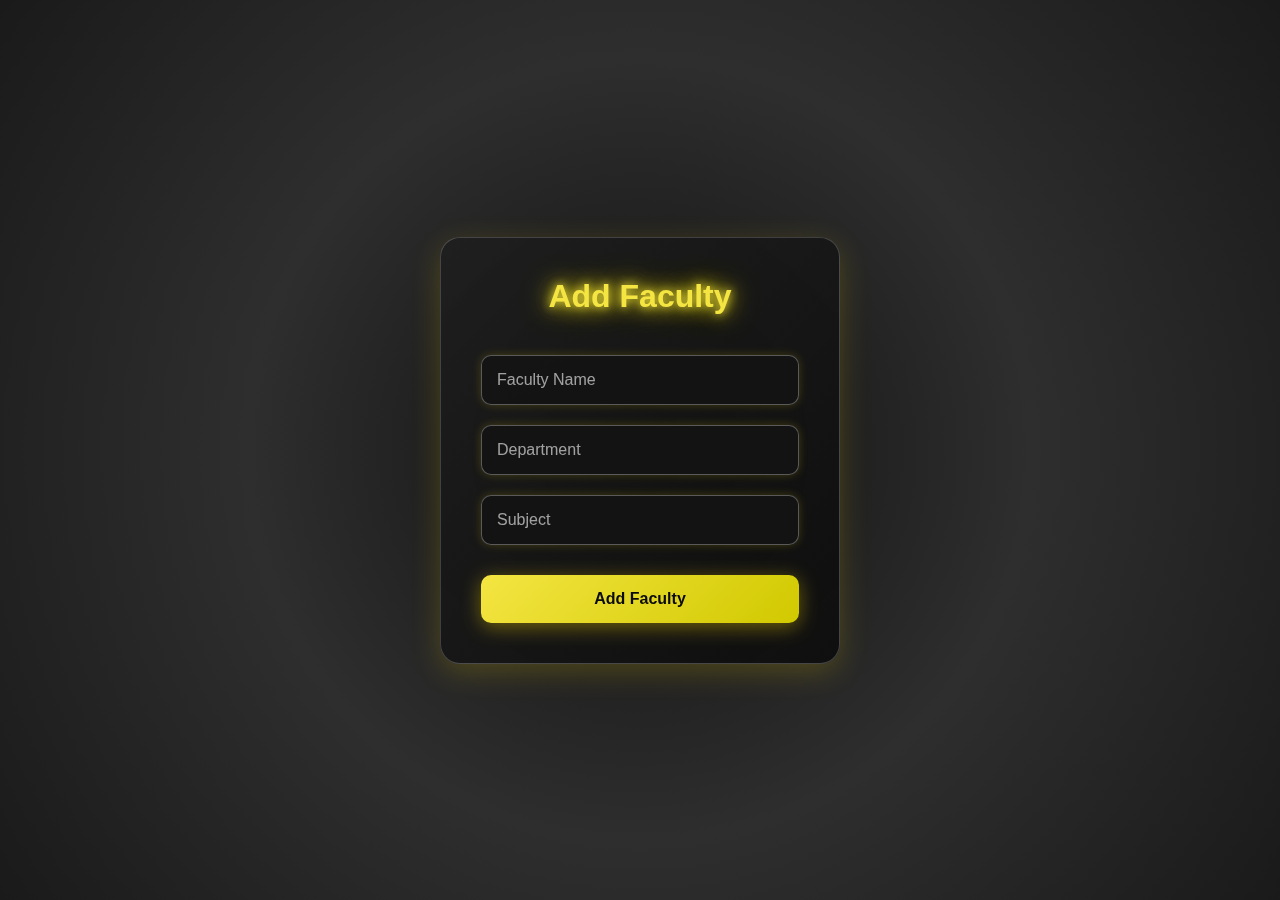
<file: add_faculty.html>
<!DOCTYPE html>
<html lang="en">
<head>
    <meta charset="UTF-8">
    <meta name="viewport" content="width=device-width, initial-scale=1.0">
    <title>Add Faculty</title>
    <script src="animation.js"></script>
    <link rel="stylesheet" href="animation.css">


    <style>
 /* Reset */
* {
    margin: 0;
    padding: 0;
    box-sizing: border-box;
    font-family: 'Poppins', sans-serif;
}

/* Body Styling */
body {
    display: flex;
    justify-content: center;
    align-items: center;
    height: 100vh;
    background: radial-gradient(circle, #111111, #2e2e2e, #1a1a1a); /* Dark background gradient */
    color: #f4e542; /* Yellow color for text */
    overflow: hidden;
}

/* Glowing Form Container */
.form-container {
    background: linear-gradient(135deg, rgba(30, 30, 30, 0.8), rgba(10, 10, 10, 0.8)); /* Dark container with slight transparency */
    border: 1px solid rgba(255, 255, 255, 0.2);
    backdrop-filter: blur(10px);
    border-radius: 20px;
    box-shadow: 0 8px 30px rgba(255, 220, 0, 0.2); /* Goldish shadow for premium feel */
    padding: 40px;
    max-width: 400px;
    width: 90%;
    text-align: center;
    transition: transform 0.3s ease, box-shadow 0.3s ease;
}

.form-container:hover {
    transform: translateY(-5px);
    box-shadow: 0 10px 40px rgba(255, 220, 0, 0.4); /* Glowing gold shadow on hover */
}

.form-container h2 {
    font-size: 2em;
    margin-bottom: 30px;
    color: #f4e542; /* Yellow text */
    font-weight: 700;
    text-shadow: 0 0 10px #f4e542, 0 0 20px #d1c900, 0 0 30px rgba(255, 220, 0, 0.6); /* Gold glowing text shadow */
}

/* Input Field Styling */
.form-container input[type="text"] {
    width: 100%;
    padding: 15px;
    margin: 10px 0;
    font-size: 1em;
    color: #f4e542; /* Yellow text */
    background-color: rgba(20, 20, 20, 0.9); /* Dark input field */
    border: 1px solid rgba(255, 255, 255, 0.3);
    border-radius: 10px;
    transition: border-color 0.3s ease, transform 0.3s ease, box-shadow 0.3s ease;
    box-shadow: 0 0 10px rgba(255, 220, 0, 0.2); /* Gold shadow for inputs */
}

.form-container input[type="text"]::placeholder {
    color: rgba(255, 255, 255, 0.6);
}

.form-container input[type="text"]:focus {
    outline: none;
    border-color: #f4e542; /* Yellow focus border */
    transform: scale(1.05);
    box-shadow: 0 0 20px rgba(255, 220, 0, 0.5); /* Gold glow on focus */
}

/* Button Styling */
.form-container button {
    width: 100%;
    padding: 15px;
    margin-top: 20px;
    font-size: 1em;
    font-weight: bold;
    color: #0a0a0a; /* Dark button text */
    background: linear-gradient(135deg, #f4e542, #d1c900); /* Yellow gradient */
    border: none;
    border-radius: 10px;
    cursor: pointer;
    transition: background 0.3s ease, transform 0.3s ease, box-shadow 0.3s ease;
    box-shadow: 0 4px 20px rgba(255, 220, 0, 0.4); /* Gold shadow for button */
}

.form-container button:hover {
    background: linear-gradient(135deg, #d1c900, #f4e542); /* Reverse gradient on hover */
    transform: translateY(-2px);
    box-shadow: 0 6px 30px rgba(255, 220, 0, 0.6); /* Glowing gold shadow on hover */
}

.form-container button:active {
    transform: translateY(0);
}

/* Floating Decorative Elements */
.circle {
    position: absolute;
    border-radius: 50%;
    background: radial-gradient(circle, rgba(255, 220, 0, 0.5), rgba(255, 220, 0, 0)); /* Gold floating circles */
    filter: blur(100px);
    animation: float 6s ease-in-out infinite;
}

.circle:nth-child(1) {
    width: 200px;
    height: 200px;
    top: 15%;
    left: 20%;
    animation-delay: 0s;
}

.circle:nth-child(2) {
    width: 300px;
    height: 300px;
    bottom: 10%;
    right: 10%;
    animation-delay: 3s;
}

/* Keyframes for Floating Animation */
@keyframes float {
    0%, 100% {
        transform: translateY(0);
    }
    50% {
        transform: translateY(-20px);
    }
}

/* Responsive Styling */
@media (max-width: 600px) {
    .form-container {
        padding: 30px;
    }

    .form-container h2 {
        font-size: 1.5em;
    }

    .circle {
        display: none; /* Hide circles on small screens */
    }
}

    </style>
    
</head>
<body>
    <div class="form-container">
        <h2>Add Faculty</h2>
        <form action="process_faculty.php" method="POST">
            <input type="text" name="faculty_name" placeholder="Faculty Name" required>
            <input type="text" name="faculty_department" placeholder="Department" required>
            <input type="text" name="faculty_subject" placeholder="Subject" required>
            <button type="submit">Add Faculty</button>
        </form>
    </div>
</body>
</html>
</file>
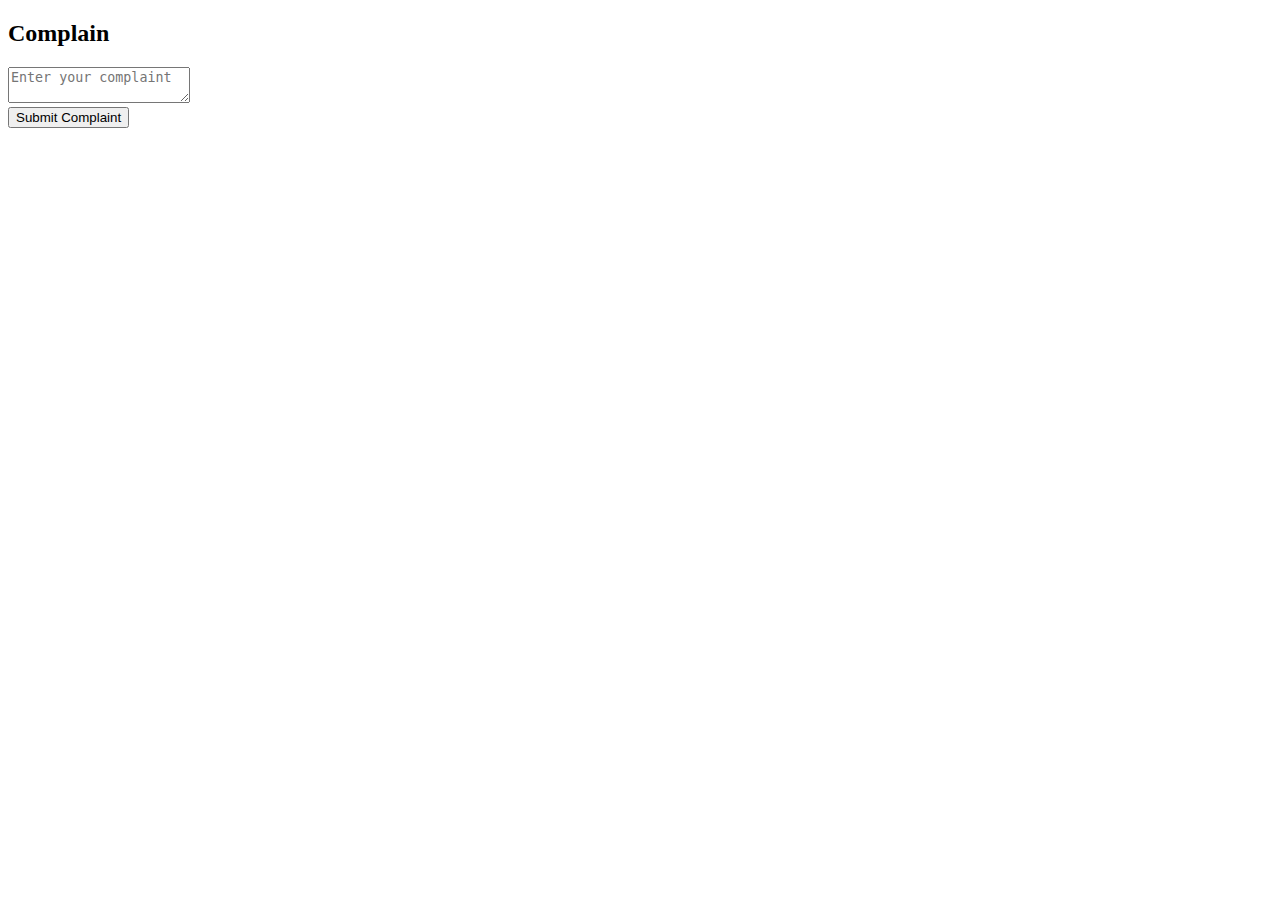
<file: complain.html>
<!-- complain.php -->
<!DOCTYPE html>
<html lang="en">
<head>
    <meta charset="UTF-8">
    <meta name="viewport" content="width=device-width, initial-scale=1.0">
    <title>Complain</title>
</head>
<body>
    <h2>Complain</h2>
    <form action="process_complain.php" method="POST">
        <textarea name="complain" placeholder="Enter your complaint" required></textarea><br>
        <button type="submit">Submit Complaint</button>
    </form>
</body>
</html>
</file>
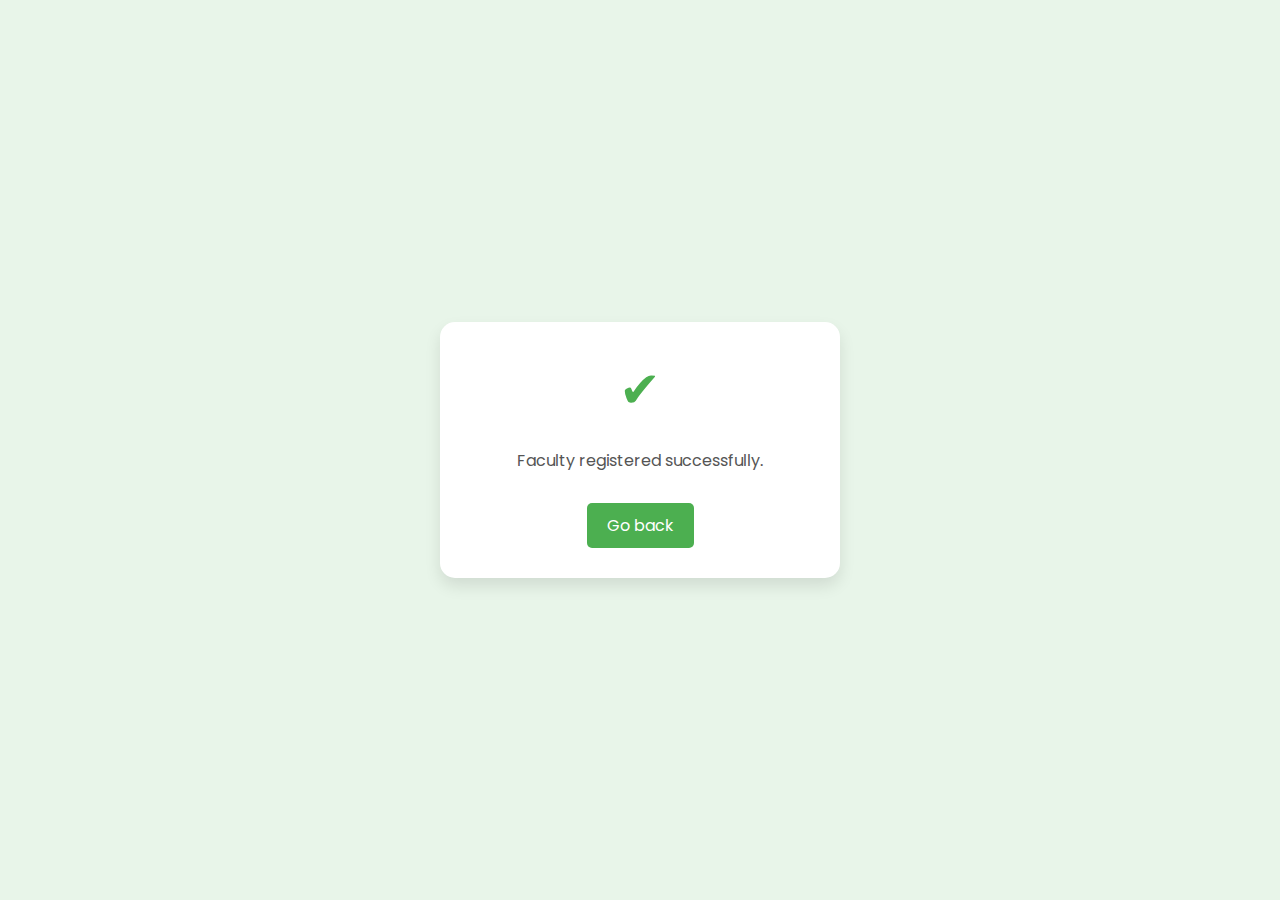
<file: loginsuccesfully.html>
<!DOCTYPE html>
<html lang="en">
<head>
    <meta charset="UTF-8">
    <meta name="viewport" content="width=device-width, initial-scale=1.0">
    <title>Login Successful</title>
    <link href="https://fonts.googleapis.com/css2?family=Poppins:wght@300;400;600&display=swap" rel="stylesheet">
    <style>
        /* Basic Reset */
        * {
            margin: 0;
            padding: 0;
            box-sizing: border-box;
        }

        body {
            display: flex;
            justify-content: center;
            align-items: center;
            height: 100vh;
            font-family: 'Poppins', sans-serif;
            background: #e8f5e9;
        }

        .container {
            width: 100%;
            max-width: 400px;
            padding: 30px;
            background: #fff;
            border-radius: 15px;
            box-shadow: 0 8px 16px rgba(0, 0, 0, 0.1);
            text-align: center;
        }

        .checkmark {
            font-size: 50px;
            color: #4caf50;
            margin-bottom: 20px;
        }

        h1 {
            font-size: 24px;
            font-weight: 600;
            color: #333;
            margin-bottom: 10px;
        }

        p {
            font-size: 16px;
            color: #555;
            margin-bottom: 30px;
        }

        .btn-logout {
            display: inline-block;
            padding: 10px 20px;
            font-size: 16px;
            color: #fff;
            background-color: #4caf50;
            border: none;
            border-radius: 5px;
            text-decoration: none;
            transition: background 0.3s ease;
            cursor: pointer;
        }

        .btn-logout:hover {
            background-color: #388e3c;
        }
    </style>
</head>
<body>
    <div class="container">
        <div class="checkmark">✔</div>
        <h1><?php echo $_SESSION['username']; ?></h1>
        <p>Faculty registered successfully.</p>
        <a href="deshboard.php" class="btn-logout">Go back</a>
    </div>
</body>
</html>
</file>
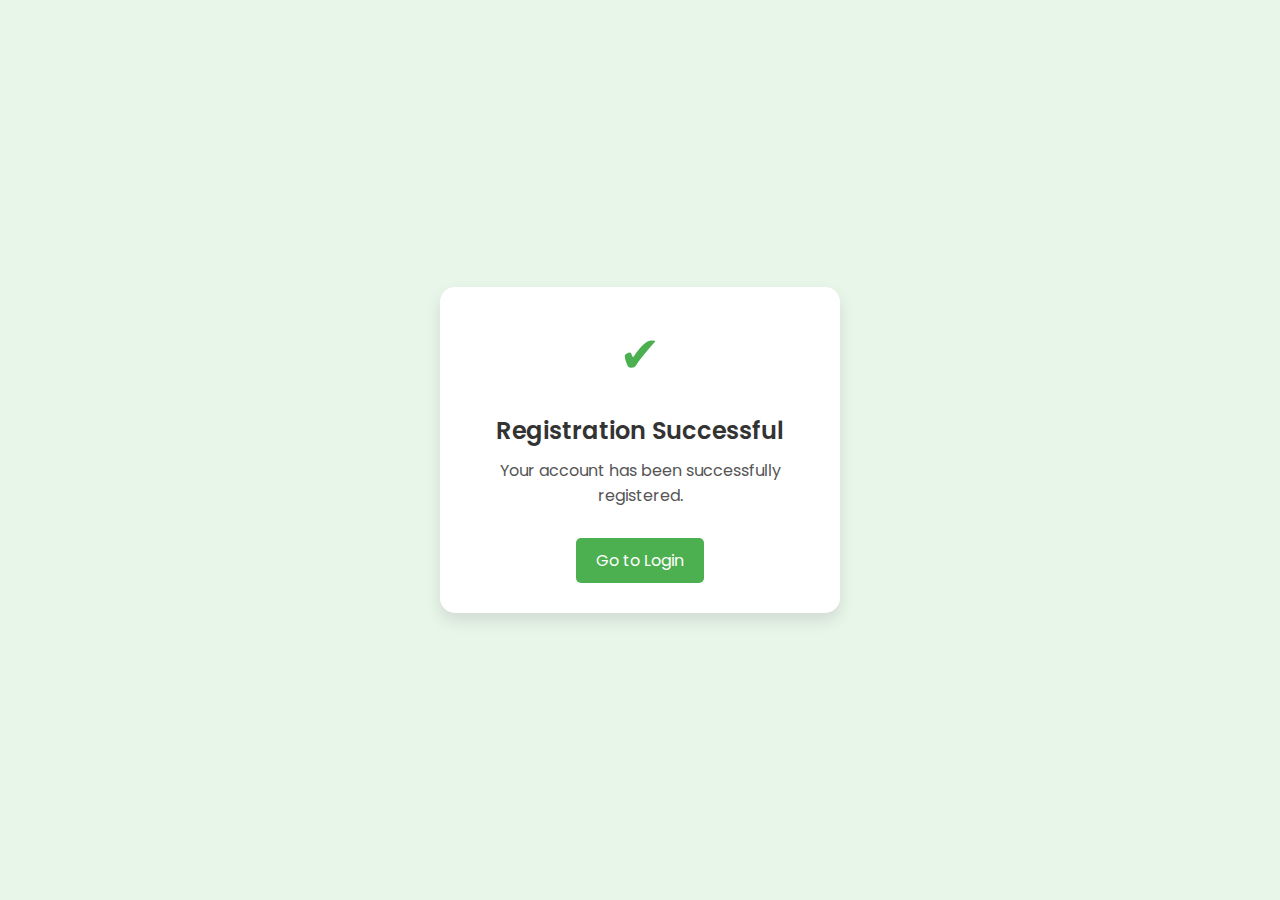
<file: loginsuccessfully2.html>
<!DOCTYPE html>
<html lang="en">
<head>
    <meta charset="UTF-8">
    <meta name="viewport" content="width=device-width, initial-scale=1.0">
    <title>Registration Successful</title>
    <link href="https://fonts.googleapis.com/css2?family=Poppins:wght@300;400;600&display=swap" rel="stylesheet">
    <style>
        /* Basic Reset */
        * {
            margin: 0;
            padding: 0;
            box-sizing: border-box;
        }

        body {
            display: flex;
            justify-content: center;
            align-items: center;
            height: 100vh;
            font-family: 'Poppins', sans-serif;
            background-color: #e8f5e9;
        }

        .container {
            width: 100%;
            max-width: 400px;
            padding: 30px;
            background: #fff;
            border-radius: 15px;
            box-shadow: 0 8px 16px rgba(0, 0, 0, 0.1);
            text-align: center;
        }

        .checkmark-icon {
            font-size: 50px;
            color: #4caf50;
            margin-bottom: 20px;
        }

        h1 {
            font-size: 24px;
            font-weight: 600;
            color: #333;
            margin-bottom: 10px;
        }

        p {
            font-size: 16px;
            color: #555;
            margin-bottom: 30px;
        }

        .btn-go-back {
            display: inline-block;
            padding: 10px 20px;
            font-size: 16px;
            color: #fff;
            background-color: #4caf50;
            border: none;
            border-radius: 5px;
            text-decoration: none;
            transition: background 0.3s ease;
            cursor: pointer;
        }

        .btn-go-back:hover {
            background-color: #43a047;
        }
    </style>
</head>
<body>
    <div class="container">
        <div class="checkmark-icon">✔</div>
        <h1>Registration Successful</h1>
        <p>Your account has been successfully registered.</p>
        <a href="index.html" class="btn-go-back">Go to Login</a>
    </div>
</body>
</html>
</file>
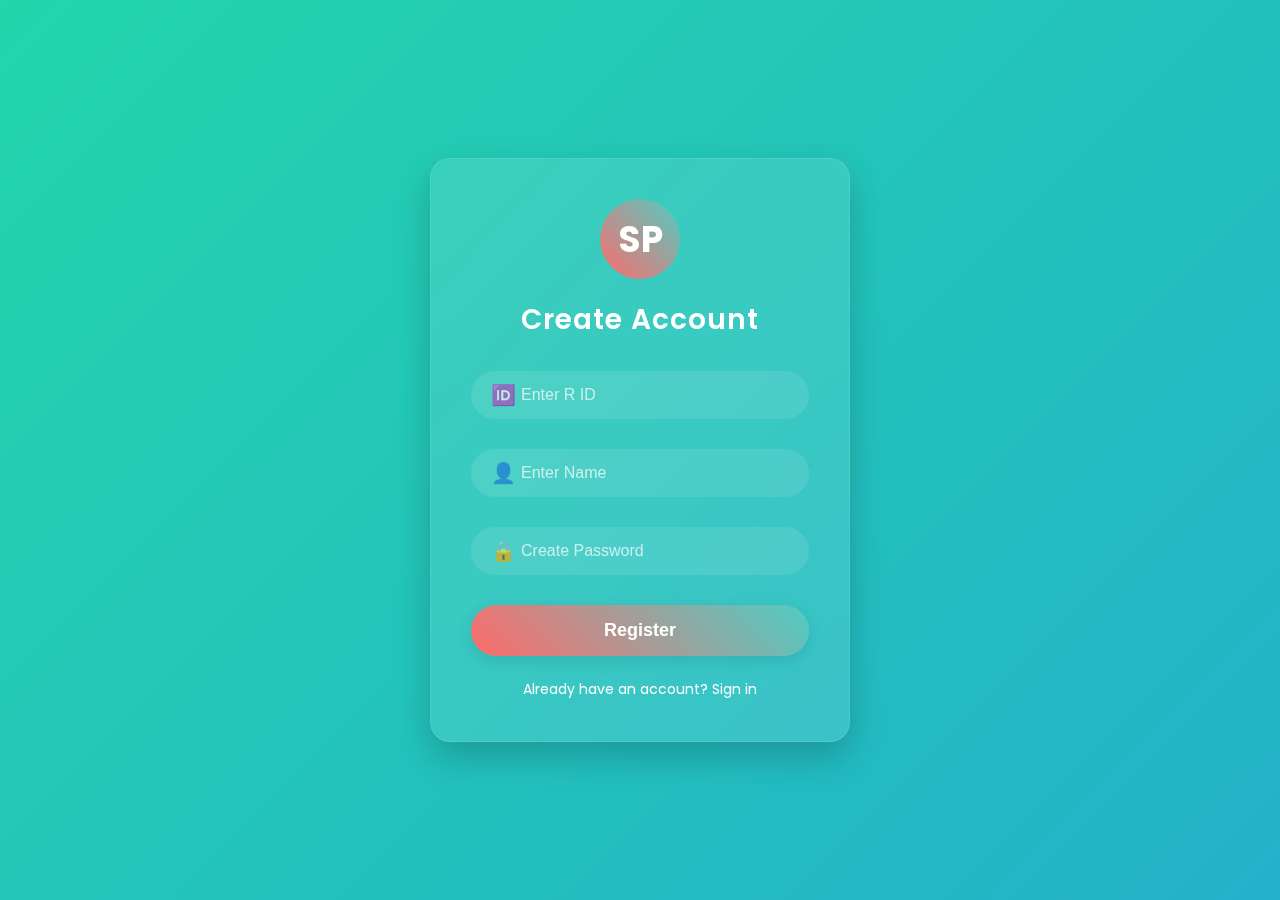
<file: register.html>
<!DOCTYPE html>
<html lang="en">
<head>
    <meta charset="UTF-8">
    <meta name="viewport" content="width=device-width, initial-scale=1.0">
    <title>Student Registration | Premium Portal</title>
    <link href="https://fonts.googleapis.com/css2?family=Poppins:wght@300;400;600;700&display=swap" rel="stylesheet">
    <style>
        * {
            margin: 0;
            padding: 0;
            box-sizing: border-box;
        }

        body {
            font-family: 'Poppins', sans-serif;
            background: linear-gradient(-45deg, #ee7752, #e73c7e, #23a6d5, #23d5ab);
            background-size: 400% 400%;
            animation: gradientBG 15s ease infinite;
            height: 100vh;
            display: flex;
            justify-content: center;
            align-items: center;
            overflow: hidden;
        }

        @keyframes gradientBG {
            0% { background-position: 0% 50%; }
            50% { background-position: 100% 50%; }
            100% { background-position: 0% 50%; }
        }

        .register-container {
            width: 100%;
            max-width: 420px;
            padding: 40px;
            background: rgba(255, 255, 255, 0.1);
            backdrop-filter: blur(10px);
            border-radius: 20px;
            box-shadow: 0 15px 35px rgba(0, 0, 0, 0.2);
            border: 1px solid rgba(255, 255, 255, 0.1);
        }

        .logo {
            width: 80px;
            height: 80px;
            margin: 0 auto 20px;
            background: linear-gradient(45deg, #ff6b6b, #4ecdc4);
            border-radius: 50%;
            display: flex;
            justify-content: center;
            align-items: center;
            font-size: 36px;
            color: white;
            font-weight: bold;
        }

        h2 {
            color: #ffffff;
            text-align: center;
            margin-bottom: 30px;
            font-weight: 600;
            font-size: 28px;
            letter-spacing: 1px;
        }

        .input-group {
            position: relative;
            margin-bottom: 30px;
        }

        input {
            width: 100%;
            padding: 15px 20px 15px 50px;
            font-size: 16px;
            background: rgba(255, 255, 255, 0.1);
            border: none;
            border-radius: 50px;
            color: #ffffff;
            outline: none;
            transition: all 0.3s ease;
        }

        input::placeholder {
            color: rgba(255, 255, 255, 0.7);
        }

        input:focus {
            background: rgba(255, 255, 255, 0.2);
            box-shadow: 0 0 15px rgba(0, 0, 0, 0.1);
        }

        .icon {
            position: absolute;
            top: 50%;
            left: 20px;
            transform: translateY(-50%);
            color: rgba(255, 255, 255, 0.7);
            font-size: 20px;
        }

        button {
            width: 100%;
            padding: 15px;
            background: linear-gradient(45deg, #ff6b6b, #4ecdc4);
            border: none;
            border-radius: 50px;
            color: white;
            font-size: 18px;
            font-weight: 600;
            cursor: pointer;
            transition: all 0.3s ease;
            box-shadow: 0 5px 15px rgba(0, 0, 0, 0.1);
        }

        button:hover {
            transform: translateY(-3px);
            box-shadow: 0 8px 25px rgba(0, 0, 0, 0.2);
        }

        .login-link {
            text-align: center;
            margin-top: 20px;
        }

        .login-link a {
            color: #ffffff;
            text-decoration: none;
            font-size: 14px;
            transition: all 0.3s ease;
        }

        .login-link a:hover {
            text-decoration: underline;
        }

        @keyframes float {
            0% { transform: translateY(0px); }
            50% { transform: translateY(-10px); }
            100% { transform: translateY(0px); }
        }

        .floating {
            animation: float 4s ease-in-out infinite;
        }
    </style>
</head>
<body>
    <div class="register-container">
        <div class="logo floating">SP</div>
        <h2>Create Account</h2>
        <form action="register.php" method="POST">
            <div class="input-group">
                <span class="icon">🆔</span>
                <input type="text" name="r_id" placeholder="Enter R ID" required>
            </div>
            <div class="input-group">
                <span class="icon">👤</span>
                <input type="text" name="name" placeholder="Enter Name" required>
            </div>
            <div class="input-group">
                <span class="icon">🔒</span>
                <input type="password" name="password" placeholder="Create Password" required>
            </div>
            <button type="submit">Register</button>
        </form>
        <div class="login-link">
            <a href="index.html">Already have an account? Sign in</a>
        </div>
    </div>
</body>
</html>
</file>
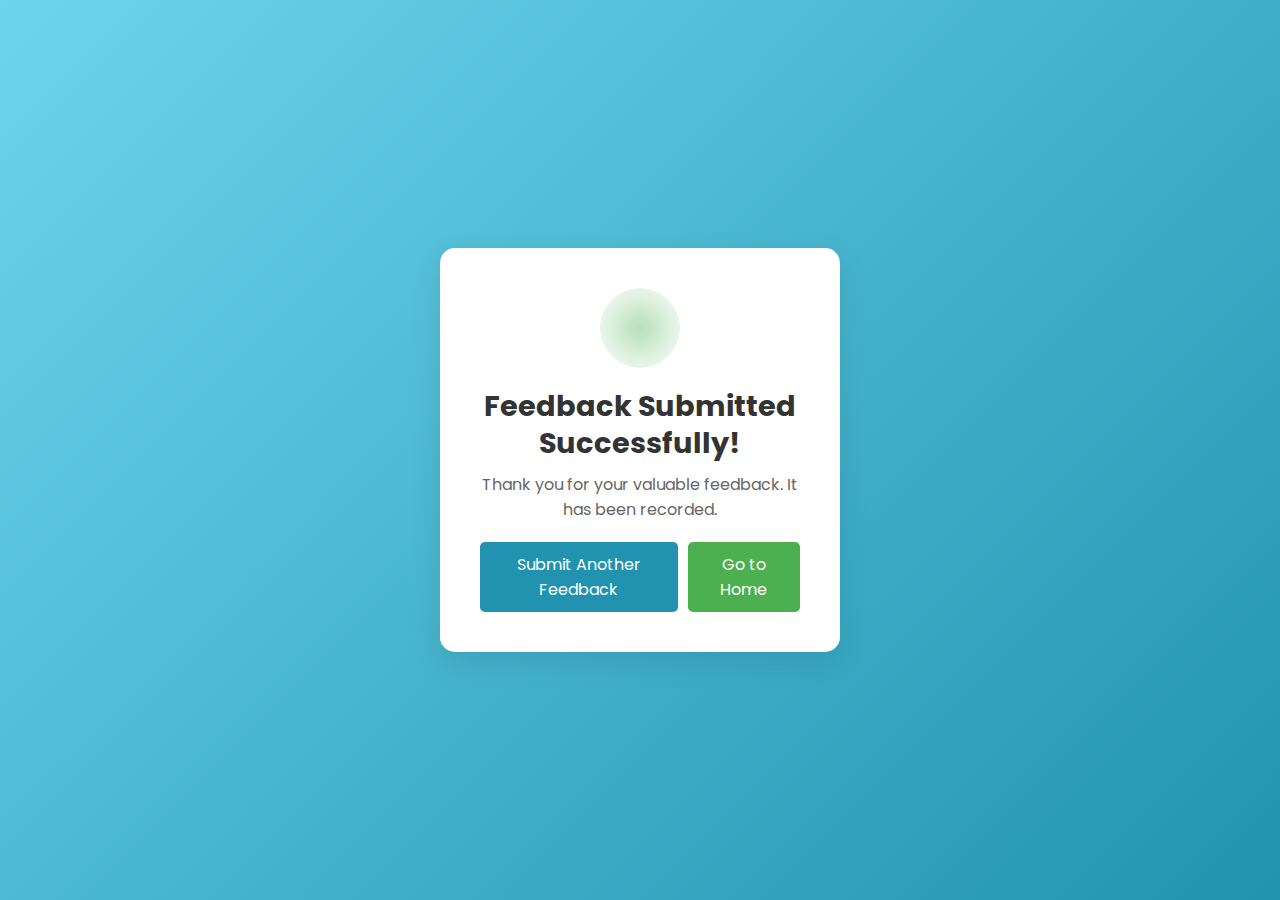
<file: successfully_feedback.html>
<!DOCTYPE html>
<html lang="en">
<head>
    <meta charset="UTF-8">
    <meta name="viewport" content="width=device-width, initial-scale=1.0">
    <title>Feedback Success</title>
    <link href="https://fonts.googleapis.com/css2?family=Poppins:wght@600&display=swap" rel="stylesheet">
    <style>
        * {
            box-sizing: border-box;
            margin: 0;
            padding: 0;
        }
        
        body {
            display: flex;
            justify-content: center;
            align-items: center;
            height: 100vh;
            background: linear-gradient(135deg, #6dd5ed, #2193b0);
            font-family: 'Poppins', sans-serif;
        }
        
        .success-container {
            text-align: center;
            background: #fff;
            padding: 40px;
            border-radius: 15px;
            box-shadow: 0 10px 30px rgba(0, 0, 0, 0.1);
            max-width: 400px;
            width: 90%;
            animation: fadeIn 1s ease-in-out;
        }

        .checkmark-container {
            position: relative;
            width: 80px;
            height: 80px;
            margin: 0 auto 20px;
        }

        /* Glowing Circle Background */
        .checkmark-circle-bg {
            position: absolute;
            top: 0;
            left: 0;
            width: 100%;
            height: 100%;
            border-radius: 50%;
            background: radial-gradient(circle, rgba(76, 175, 80, 0.4), transparent);
            animation: pulse 1.5s infinite alternate;
        }

        /* SVG checkmark animation */
        .checkmark {
            position: relative;
            z-index: 1;
            width: 80px;
            height: 80px;
        }

        .checkmark-circle {
            stroke-dasharray: 200;
            stroke-dashoffset: 200;
            stroke: #4CAF50;
            fill: none;
            stroke-width: 4;
            animation: draw-circle 0.6s ease forwards;
        }

        .checkmark-check {
            stroke-dasharray: 50;
            stroke-dashoffset: 50;
            stroke: #4CAF50;
            fill: none;
            stroke-width: 4;
            animation: draw-check 0.5s 0.6s ease forwards;
        }

        h1 {
            font-size: 1.8rem;
            color: #333;
            margin-bottom: 10px;
            line-height: 1.3;
        }

        p {
            font-size: 1rem;
            color: #666;
            margin-top: 10px;
            margin-bottom: 20px;
        }

        .btn-container {
            display: flex;
            gap: 10px;
            justify-content: center;
        }

        .btn {
            padding: 10px 20px;
            font-size: 1rem;
            color: #fff;
            background-color: #2193b0;
            border: none;
            border-radius: 5px;
            cursor: pointer;
            transition: background 0.3s ease;
            text-decoration: none;
        }

        .btn:hover {
            background-color: #6dd5ed;
        }

        .btn-secondary {
            background-color: #4CAF50;
        }

        .btn-secondary:hover {
            background-color: #45a049;
        }

        @keyframes pulse {
            from { transform: scale(1); opacity: 0.8; }
            to { transform: scale(1.1); opacity: 1; }
        }

        @keyframes fadeIn {
            from { opacity: 0; }
            to { opacity: 1; }
        }

        @keyframes draw-circle {
            to { stroke-dashoffset: 0; }
        }

        @keyframes draw-check {
            to { stroke-dashoffset: 0; }
        }
    </style>
</head>
<body>
    <div class="success-container">
        <!-- Glowing animated checkmark -->
        <div class="checkmark-container">
            <div class="checkmark-circle-bg"></div> <!-- Glowing background -->
            <svg class="checkmark" viewBox="0 0 52 52">
                <circle class="checkmark-circle" cx="26" cy="26" r="25" />
                <path class="checkmark-check" d="M16 26l8 8 16-16" />
            </svg>
        </div>

        <h1>Feedback Submitted Successfully!</h1>
        <p>Thank you for your valuable feedback. It has been recorded.</p>
        <div class="btn-container">
            <a href="give_feedback.php" class="btn">Submit Another Feedback</a>
            <a href="deshboard.php" class="btn btn-secondary">Go to Home</a>
        </div>
    </div>
</body>
</html>
</file>
<file: animation.css>
/* Keyframes for floating effect */
@keyframes float {
    0%, 100% {
        transform: translateY(0);
    }
    50% {
        transform: translateY(-10px);
    }
}

/* Keyframes for gradient background animation */
@keyframes gradient {
    0% {
        background-position: 0% 50%;
    }
    50% {
        background-position: 100% 50%;
    }
    100% {
        background-position: 0% 50%;
    }
}

/* Keyframes for subtle pulsating glow */
@keyframes pulse {
    0%, 100% {
        box-shadow: 0 0 20px rgba(255, 223, 142, 0.4);
    }
    50% {
        box-shadow: 0 0 40px rgba(255, 223, 142, 0.8);
    }
}

/* Animations applied to the form container */
.animate {
    animation: gradient 6s ease infinite, float 3s ease-in-out infinite, pulse 3s ease-in-out infinite;
    background: linear-gradient(45deg, #1c1c2b, #243a54, #ffc107, #2c2c3e);
    background-size: 200% 200%;
    border-radius: 15px;
    padding: 40px;
    box-shadow: 0 10px 30px rgba(0, 0, 0, 0.3);
    transition: transform 0.5s ease, box-shadow 0.5s ease;
}

/* Glowing text effect */
.animate h2 {
    text-shadow: 0 0 10px #ffd700, 0 0 20px #ffa500, 0 0 30px rgba(255, 223, 142, 0.8);
    color: #ffffff;
}

/* Floating button animation */
.animate button {
    border: none;
    color: #1c1c2b;
    font-weight: bold;
    border-radius: 10px;
    cursor: pointer;
    background: linear-gradient(45deg, #ffa500, #ffd700);
    transition: transform 0.3s ease, background 0.3s ease;
    padding: 15px;
    font-size: 1em;
}

.animate button:hover {
    animation: float 1s ease-in-out infinite alternate;
    background: linear-gradient(45deg, #ffd700, #ffc107);
    transform: scale(1.1);
}

/* Responsive Styling */
@media (max-width: 600px) {
    .animate {
        padding: 30px;
    }

    .animate h2 {
        font-size: 1.5em;
    }
}
</file>
